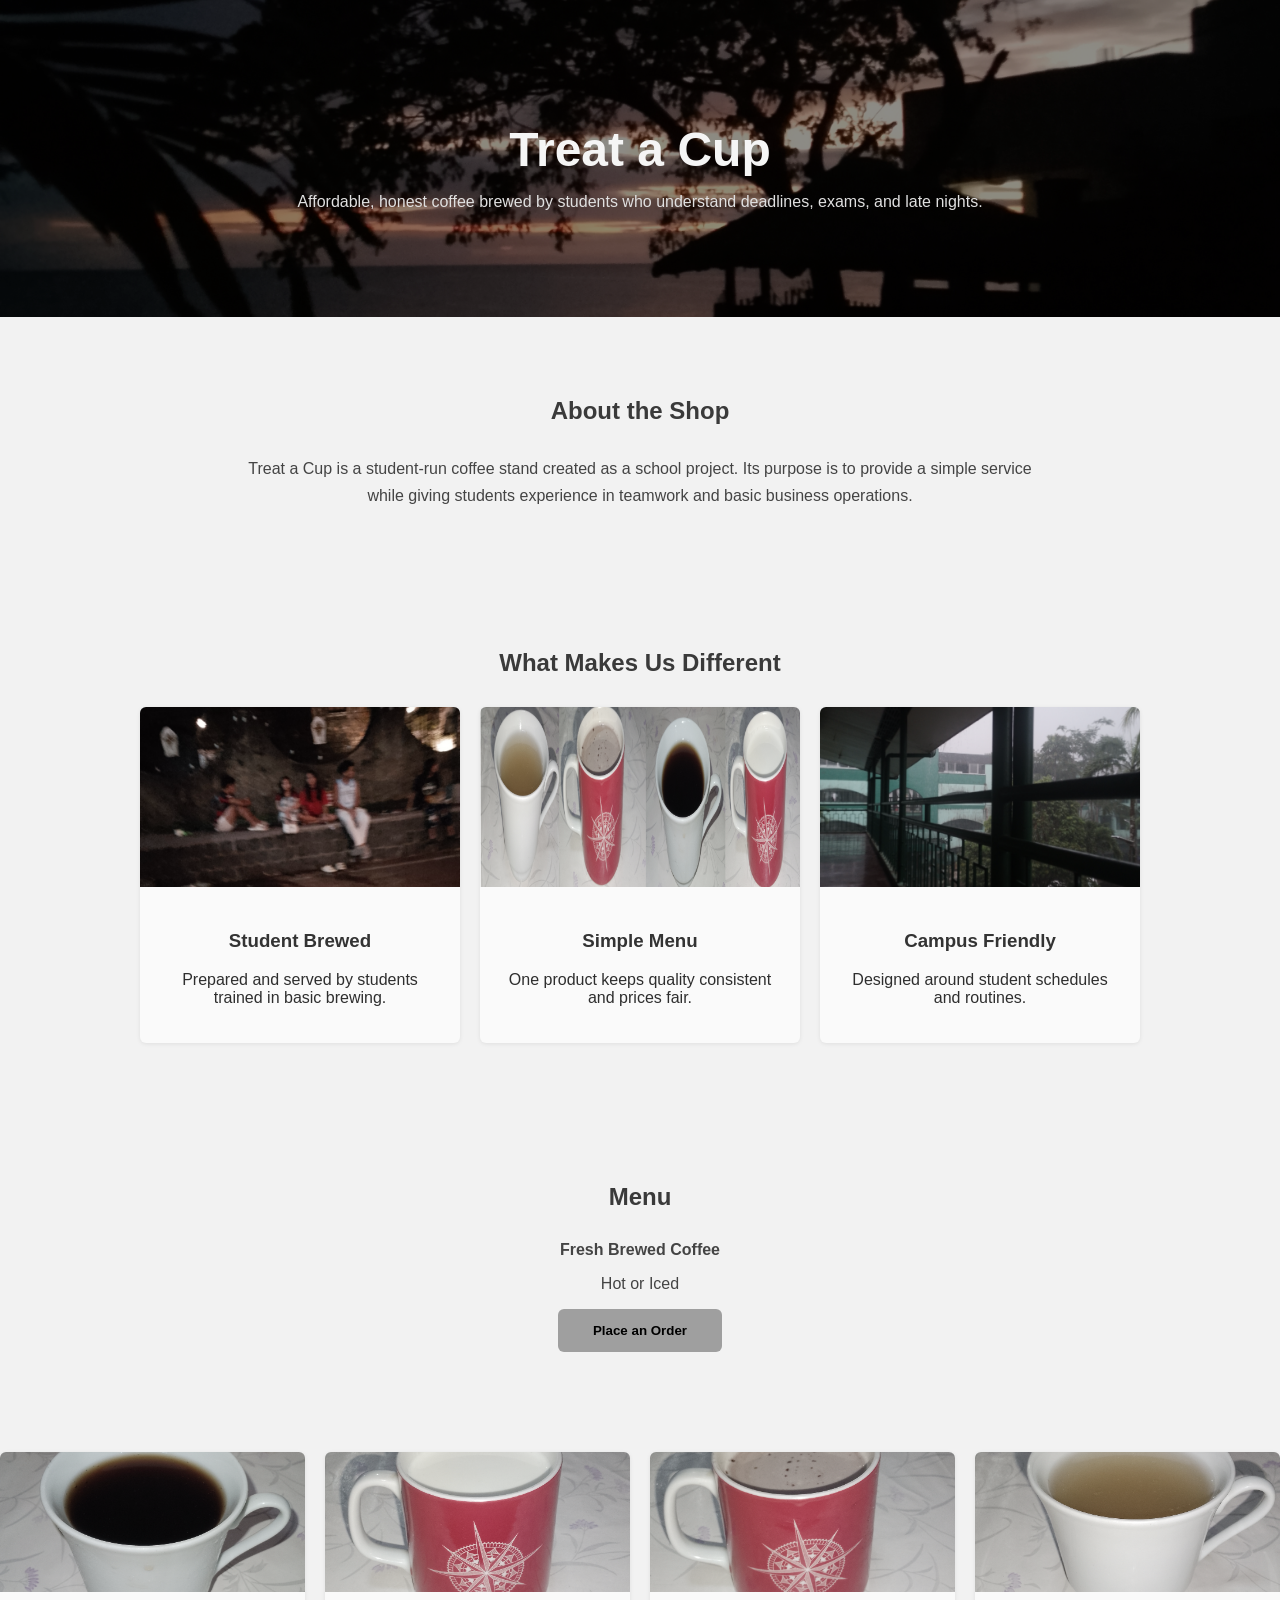
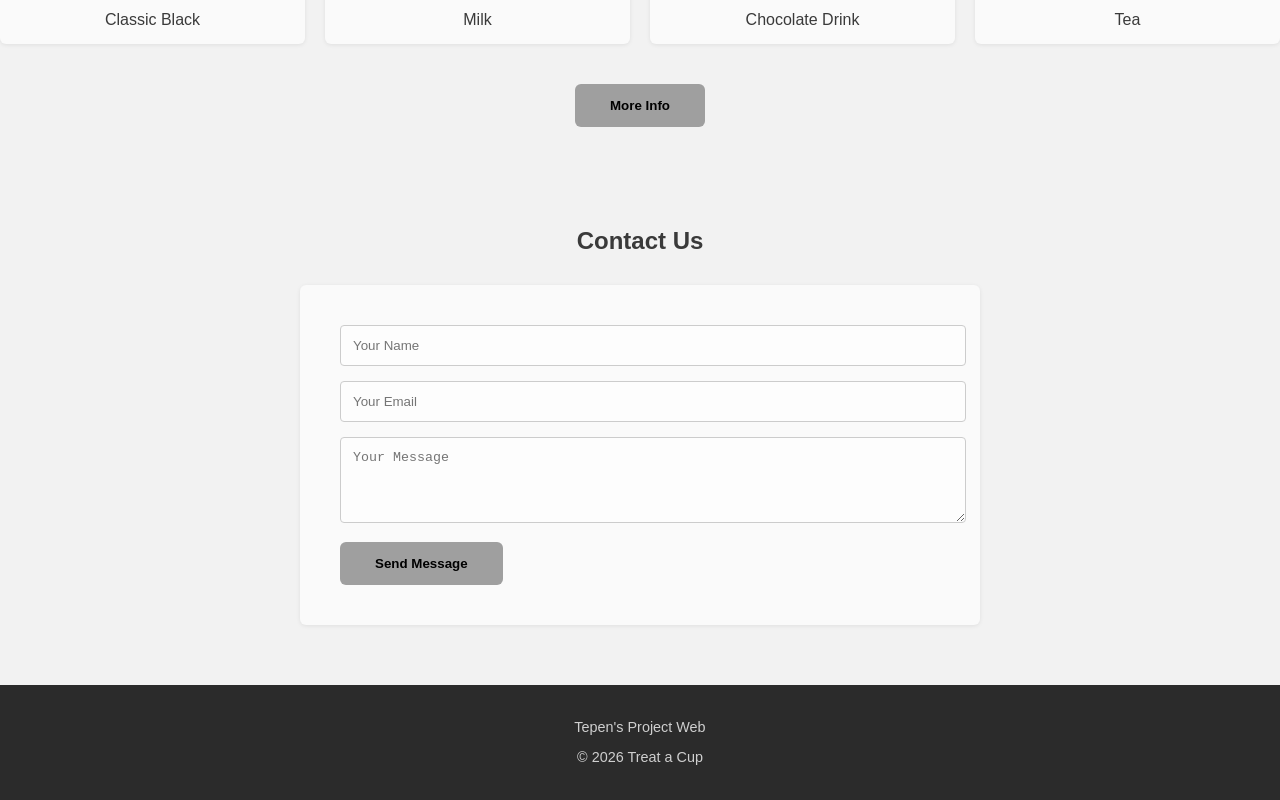
<file: index.html>
<!DOCTYPE html>
<html lang="en">
<head>
    <meta charset="UTF-8">
    <title>Treat a Cup | Student Brewed</title>
    <meta name="viewport" content="width=device-width, initial-scale=1.0">
    <link rel="stylesheet" href="style.css">
</head>
<body>

<header>
    <h1>Treat a Cup</h1>
    <p>Affordable, honest coffee brewed by students who understand deadlines, exams, and late nights.</p>
</header>

<section>
    <h2>About the Shop</h2>
    <p class="center-text">
        Treat a Cup is a student-run coffee stand created as a school project.
        Its purpose is to provide a simple service while giving students
        experience in teamwork and basic business operations.
    </p>
</section>

<section>
    <h2>What Makes Us Different</h2>
    <div class="cards">
        <div class="card">
            <img src="ao.jpg" alt="Student Brewed">
            <div class="card-content">
                <h3>Student Brewed</h3>
                <p>Prepared and served by students trained in basic brewing.</p>
            </div>
        </div>
        <div class="card">
            <img src="tilt.jpg" alt="Simple Menu">
            <div class="card-content">
                <h3>Simple Menu</h3>
                <p>One product keeps quality consistent and prices fair.</p>
            </div>
        </div>
        <div class="card">
            <img src="mrem.jpg" alt="Campus Friendly">
            <div class="card-content">
                <h3>Campus Friendly</h3>
                <p>Designed around student schedules and routines.</p>
            </div>
        </div>
    </div>
</section>

<section class="menu" id="menu">
    <h2>Menu</h2>
    <p><strong>Fresh Brewed Coffee</strong></p>
    <p>Hot or Iced</p>

    <button class="primary-btn" onclick="openOrder()">Place an Order</button>

    <div id="orderBox" class="order-box hidden">

        <h3>Choose Your Coffee</h3>
        <div class="options">
            <label><input type="radio" name="coffee" value="Classic Black"> Classic Black</label>
            <label><input type="radio" name="coffee" value="Milk"> Milk</label>
            <label><input type="radio" name="coffee" value="Chocolate"> Chocolate</label>
            <label><input type="radio" name="coffee" value="Tea"> Tea</label>
        </div>

        <h3>Sugar Level</h3>
        <div class="options">
            <label><input type="radio" name="sugar" value="0%"> 0%</label>
            <label><input type="radio" name="sugar" value="25%"> 25%</label>
            <label><input type="radio" name="sugar" value="50%"> 50%</label>
            <label><input type="radio" name="sugar" value="100%"> 100%</label>
        </div>

        <h3>Ice Option</h3>
        <div class="options">
            <label><input type="radio" name="ice" value="No"> No Ice</label>
            <label><input type="radio" name="ice" value="Yes"> Add Ice (+₱5)</label>
        </div>
        <button onclick="proceedToPayment()">Proceed to Payment</button>

</section>

<div class="menu-items">
    <div class="menu-item"><img src="blackc.jpg" alt=""><p>Classic Black</p></div>
    <div class="menu-item"><img src="milk.jpg" alt=""><p>Milk</p></div>
    <div class="menu-item"><img src="choco.jpg" alt=""><p>Chocolate Drink</p></div>
    <div class="menu-item"><img src="tea.jpg" alt=""><p>Tea</p></div>
</div>

<div class="more-info-wrapper"><button onclick="toggleDetails()">More Info</button></div>
<p id="details" class="hidden">All flavors are made using the same base brew. Adjusted only with milk, and sugar to keep preparation simple and consistent.</p>

<section>
    <h2>Contact Us</h2>
    <div class="contact">
        <form onsubmit="submitContactForm(event)">
            <input type="text" id="contactName" placeholder="Your Name" required>
            <input type="email" id="contactEmail" placeholder="Your Email" required>
            <textarea rows="4" id="contactMessage" placeholder="Your Message"></textarea>
            <button type="submit">Send Message</button>
        </form>
        <p id="formMessage" class="hidden">**This contact form is for demonstration purposes only.**</p>
    </div>
</section>

<footer>
    <p>Tepen's Project Web</p>
    <p>© 2026 Treat a Cup</p>
</footer>

<div id="receiptOverlay" class="overlay hidden">
    <div class="receipt">
        <div id="receiptContent"></div>
        <button onclick="closeReceipt()">Close</button>
    </div>
</div>

<script src="script.js"></script>
</body>
</html>
</file>
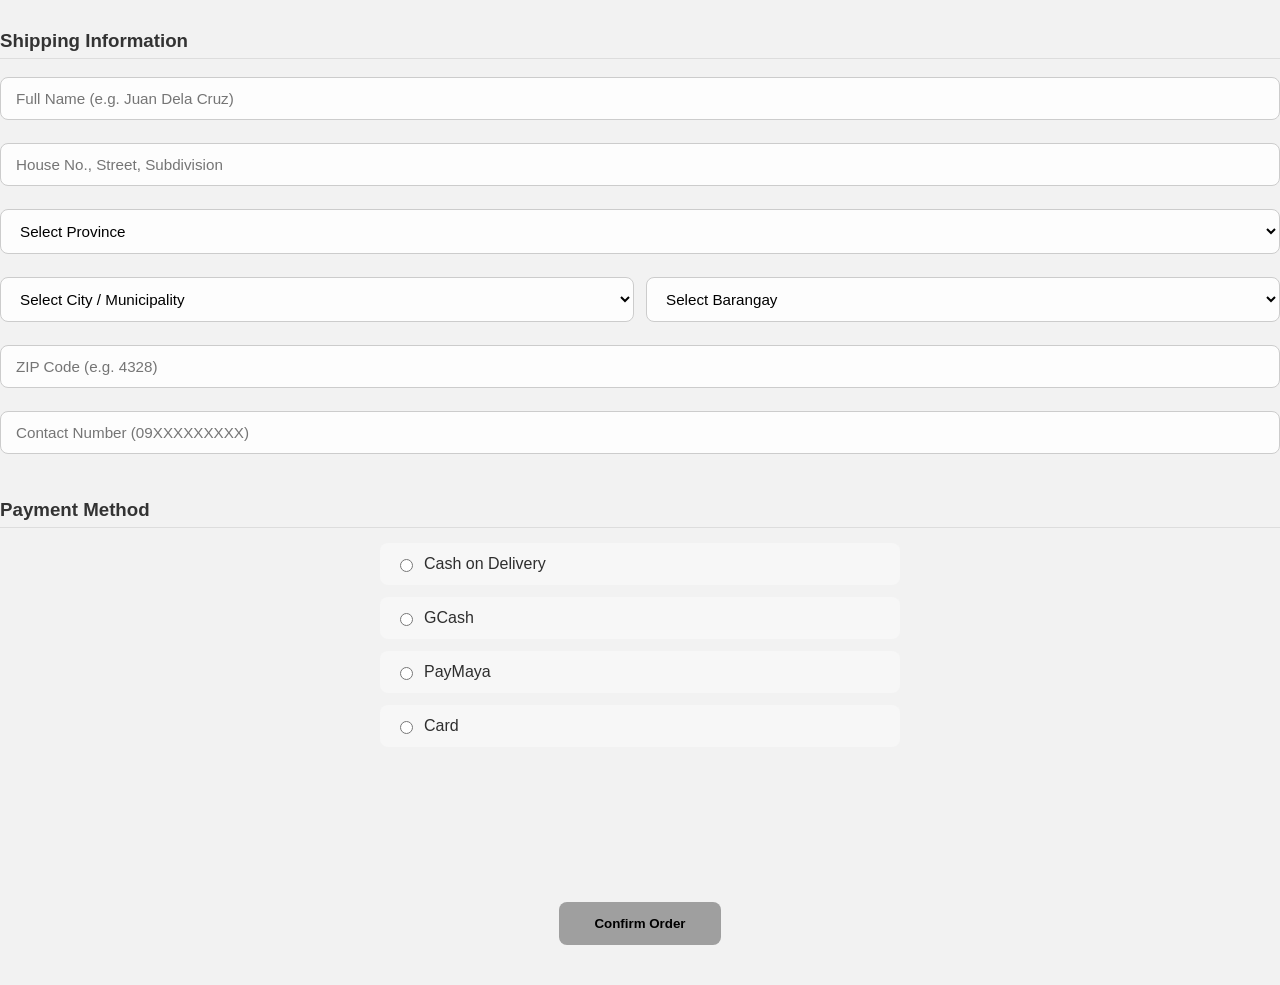
<file: pay.html>
<!DOCTYPE html>
<html lang="en">
<head>
    <meta charset="UTF-8">
    <title>Treat a Cup | Payment</title>
    <meta name="viewport" content="width=device-width, initial-scale=1.0">
    <link rel="stylesheet" href="pay.css">
</head>
<body>

<section class="order-box">
    <h3>Shipping Information</h3>

    <input type="text" id="fullName" placeholder="Full Name (e.g. Juan Dela Cruz)" required>
    <input type="text" id="street" placeholder="House No., Street, Subdivision" required>

    <select id="province" required>
        <option value="">Select Province</option>
        <option value="Quezon">Quezon</option>
    </select>

    <div class="row">
        <select id="municipality" required>
            <option value="">Select City / Municipality</option>
            <option value="Lucban">Lucban</option>
        </select>

        <select id="barangay" required>
            <option value="">Select Barangay</option>
            <option value="Bagumbayan">Bagumbayan</option>
            <option value="Cahig">Cahig</option>
            <option value="Gugo">Gugo</option>
            <option value="Ibabang Ilog">Ibabang Ilog</option>
            <option value="Kalawitan">Kalawitan</option>
            <option value="Lilio">Lilio</option>
            <option value="Loob">Loob</option>
            <option value="Lusacan">Lusacan</option>
            <option value="Malabanan">Malabanan</option>
            <option value="Mangyan">Mangyan</option>
            <option value="Mayorga">Mayorga</option>
            <option value="Maysapan">Maysapan</option>
            <option value="Pangol">Pangol</option>
            <option value="Poblacion I">Poblacion I</option>
            <option value="Poblacion II">Poblacion II</option>
            <option value="San Antonio">San Antonio</option>
            <option value="San Isidro">San Isidro</option>
            <option value="San Roque">San Roque</option>
            <option value="Santa Cruz">Santa Cruz</option>
            <option value="Santa Filomena">Santa Filomena</option>
            <option value="Santo Domingo">Santo Domingo</option>
            <option value="Santo Niño">Santo Niño</option>
            <option value="Sapang Kawayan">Sapang Kawayan</option>
            <option value="Tangkay">Tangkay</option>
        </select>
    </div>

    <input type="text" id="zip" placeholder="ZIP Code (e.g. 4328)" required>
    <input type="text" id="recipientPhone" placeholder="Contact Number (09XXXXXXXXX)" required>
<h3>Payment Method</h3>
<div class="options payment-options">
    <label><input type="radio" name="payment" value="Cash" onclick="togglePayment()"> Cash on Delivery</label>
    <label><input type="radio" name="payment" value="GCash" onclick="togglePayment()"> GCash</label>
    <label><input type="radio" name="payment" value="PayMaya" onclick="togglePayment()"> PayMaya</label>
    <label><input type="radio" name="payment" value="Card" onclick="togglePayment()"> Card</label>
</div>

<div id="ewalletBox" class="hidden payment-box">
    <input type="text" id="ewalletNumber" placeholder="Mobile Number (09XXXXXXXXX)">
</div>

<div id="cardBox" class="hidden payment-box">
    <input type="text" id="cardNumber" placeholder="Card Number (16 digits)">
    <input type="text" id="expiry" placeholder="MM/YY">
    <input type="text" id="cvv" placeholder="CVV">
    <input type="text" id="location" placeholder="Billing Location (optional)">
</div>

<button type="button" class="primary-btn" onclick="submitOrder()">Confirm Order</button>

</section>

<!-- Receipt Overlay -->
<div id="receiptOverlay" class="overlay hidden">
    <div class="receipt">
        <div id="receiptContent"></div>
        <button onclick="closeReceipt()">Close</button>
    </div>
</div>

<script src="pay.js"></script>
</body>
</html>
</file>
<file: style.css>
/* General page styling */
body {
    margin: 0;
    font-family: Arial, sans-serif;
    background-color: #f2f2f2;
    color: #2e2e2e;
}

/* Header / hero section */
header {
    background: linear-gradient(rgba(0,0,0,0.45), rgba(0,0,0,0.45)),
                url("bg.jpg");
    background-size: cover;
    background-position: center;
    color: #f5f5f5;
    padding: 90px 20px;
    text-align: center;
}

header h1 {
    font-size: 3rem;
    margin-bottom: 10px;
}

header p {
    color: #e0e0e0;
}

/* Buttons */
button, .primary-btn {
    padding: 14px 35px;
    border: none;
    border-radius: 6px;
    background-color: #9f9f9f;
    color: black;
    font-weight: bold;
    cursor: pointer;
    transition: background 0.3s, transform 0.2s;
}

button:hover, .primary-btn:hover {
    transform: translateY(-2px);
}

/* Section layout */
section {
    padding: 60px 20px;
    max-width: 1000px;
    margin: auto;
}

/* Headings */
h2 {
    text-align: center;
    color: #3a3a3a;
    margin-bottom: 30px;
}

/* Centered paragraph text */
.center-text {
    max-width: 800px;
    margin: auto;
    line-height: 1.7;
    text-align: center;
    color: #444;
}

/* Cards */
.cards {
    display: grid;
    grid-template-columns: repeat(auto-fit, minmax(250px, 1fr));
    gap: 20px;
}

.card {
    background-color: #fafafa;
    border-radius: 6px;
    overflow: hidden;
    box-shadow: 0 1px 4px rgba(0,0,0,0.08);
    transition: transform 0.3s;
}

.card:hover { transform: translateY(-3px); }

.card img {
    width: 100%;
    height: 180px;
    object-fit: cover;
    filter: grayscale(30%);
}

.card-content {
    padding: 20px;
    text-align: center;
}

.card-content h3 { color: #333; }

/* Menu section */
.menu { text-align: center; }

.menu p { color: #444; }

/* Menu items grid */
.menu-items {
    display: grid;
    grid-template-columns: repeat(auto-fit, minmax(180px, 1fr));
    gap: 20px;
    margin: 40px 0;
}

.menu-item {
    background-color: #fafafa;
    border-radius: 6px;
    overflow: hidden;
    box-shadow: 0 1px 4px rgba(0,0,0,0.08);
    text-align: center;
}

.menu-item img {
    width: 100%;
    height: 140px;
    object-fit: cover;
    filter: grayscale(35%);
}

.menu-item p {
    margin: 15px 0;
    color: #3a3a3a;
    font-weight: 500;
}

/* Order Box */
.order-box {
    background: #ffffff;
    border-radius: 12px;
    padding: 30px;
    max-width: 500px;
    margin: 30px auto;
    box-shadow: 0 6px 18px rgba(0,0,0,0.08);
    transition: all 0.3s ease;
    text-align: left;
}

.order-box h3 {
    margin-bottom: 15px;
    color: #333;
    border-bottom: 1px solid #eee;
    padding-bottom: 5px;
}

/* Inputs and textareas inside order box */
.order-box input[type="text"],
.order-box textarea {
    width: 100%;
    padding: 12px;
    margin: 8px 0 15px 0;
    border-radius: 6px;
    border: 1px solid #ccc;
    font-size: 0.95rem;
    background-color: #fdfdfd;
    box-sizing: border-box;
    display: block;
}

.order-box input[type="text"]:focus,
.order-box textarea:focus {
    outline: none;
    border-color: #8a8a8a;
    box-shadow: 0 0 0 2px rgba(0,0,0,0.05);
}

.order-box textarea {
    resize: vertical;
    min-height: 60px;
}

/* Radio options */
.options {
    display: flex;
    flex-wrap: wrap;
    gap: 12px;
    margin-bottom: 20px;
}

.options label {
    flex: 1 1 45%;
    padding: 12px 15px;
    background: #f7f7f7;
    border-radius: 8px;
    cursor: pointer;
    display: flex;
    align-items: center;
    gap: 8px;
    transition: background 0.2s, transform 0.2s;
}

.options label:hover {
    background: #e8e8e8;
    transform: translateY(-2px);
}

.options input[type="radio"] {
    accent-color: #8a8a8a;
}

/* Payment Boxes */
#ewalletBox, #cardBox {
    background: #f9f9f9;
    padding: 20px;
    border-radius: 10px;
    margin-bottom: 20px;
}

#ewalletBox input, #cardBox input {
    width: 100%;
    padding: 12px;
    margin-top: 8px;
    margin-bottom: 12px;
    border-radius: 8px;
    border: 1px solid #ccc;
    font-size: 0.95rem;
}

/* More Info */
.more-info-wrapper {
    display: flex;
    justify-content: center;
    margin: 20px 0;
}

/* Overlay receipt */
.overlay {
    position: fixed;
    top: 0;
    left: 0;
    width: 100%;
    height: 100%;
    background: rgba(0,0,0,0.4);
    display: flex;
    align-items: center;
    justify-content: center;
    z-index: 999;
}

.receipt {
    background: #fff;
    width: 320px;
    padding: 20px;
    border-radius: 12px;
    font-family: Arial, sans-serif;
    color: #333;
    text-align: left;
}

.receipt h2 {
    text-align: center;
    margin-bottom: 15px;
}

.receipt p { margin: 6px 0; }

.receipt .total {
    font-weight: bold;
    font-size: 16px;
}

.receipt button {
    width: 100%;
    padding: 12px;
    border: none;
    border-radius: 8px;
    background: #9f9f9f;
    color: black;
    font-weight: bold;
    cursor: pointer;
    margin-top: 12px;
}

/* Contact Form */
.contact {
    background-color: #fafafa;
    padding: 40px;
    border-radius: 6px;
    max-width: 600px;
    margin: auto;
    box-shadow: 0 1px 4px rgba(0,0,0,0.08);
}

.contact input,
.contact textarea {
    width: 100%;
    padding: 12px;
    margin-bottom: 15px;
    border-radius: 4px;
    border: 1px solid #ccc;
    background-color: #fdfdfd;
}

/* Footer */
footer {
    background-color: #2b2b2b;
    color: #cfcfcf;
    text-align: center;
    padding: 20px;
    font-size: 0.9rem;
}

/* Utility */
.hidden { display: none; }

/* Responsive */
@media(max-width: 480px){
    .options label { flex: 1 1 100%; }
}

/* Delivery dropdowns (Barangay & Sitio/Purok) *//* Style for dropdowns (barangay & sitio) */
.order-box select {
    width: 100%;
    padding: 12px 15px;
    margin: 8px 0 15px 0;
    border-radius: 8px;
    border: 1px solid #ccc;
    background-color: #fdfdfd;
    font-size: 0.95rem;
    appearance: none; /* removes default arrow on some browsers */
    -webkit-appearance: none;
    -moz-appearance: none;
    cursor: pointer;
    box-sizing: border-box;
    transition: border-color 0.25s, box-shadow 0.25s;
}

/* Focus effect */
.order-box select:focus {
    outline: none;
    border-color: #8a8a8a;
    box-shadow: 0 0 0 2px rgba(0,0,0,0.05);
}

/* Optional: add a custom arrow */
.order-box select {
    background-image: url("data:image/svg+xml;utf8,<svg fill='black' height='12' viewBox='0 0 24 24' width='12' xmlns='http://www.w3.org/2000/svg'><path d='M7 10l5 5 5-5z'/></svg>");
    background-repeat: no-repeat;
    background-position: right 12px center;
    background-size: 12px;
}

.row {
  display: flex;
  gap: 12px;
}

.row select {
  flex: 1;
}
</file>
<file: pay.css>
/* Page base */
body {
    margin: 0;
    font-family: Arial, sans-serif;
    background-color: #f2f2f2;
    color: #2e2e2e;
}

/* Main container */
body > h3,
body > input,
body > select,
body > .row,
.options,
#ewalletBox,
#cardBox,
.primary-btn {
    max-width: 520px;
    margin-left: auto;
    margin-right: auto;
    display: block;
}

/* Section titles */
h3 {
    margin-top: 30px;
    margin-bottom: 10px;
    color: #333;
    border-bottom: 1px solid #ddd;
    padding-bottom: 6px;
}

/* Inputs & selects */
input[type="text"],
select {
    width: 100%;
    padding: 12px 15px;
    margin: 8px 0 15px 0;
    border-radius: 8px;
    border: 1px solid #ccc;
    font-size: 0.95rem;
    background-color: #fdfdfd;
    box-sizing: border-box;
}

input[type="text"]:focus,
select:focus {
    outline: none;
    border-color: #8a8a8a;
    box-shadow: 0 0 0 2px rgba(0,0,0,0.05);
}

/* Row layout */
.row {
    display: flex;
    gap: 12px;
}

.row select {
    flex: 1;
}

/* Payment options */
.options {
    display: flex;
    flex-wrap: wrap;
    gap: 12px;
    margin: 15px auto 25px auto;
}

.options label {
    flex: 1 1 45%;
    padding: 12px 15px;
    background: #f7f7f7;
    border-radius: 8px;
    cursor: pointer;
    display: flex;
    align-items: center;
    gap: 8px;
    transition: background 0.2s, transform 0.2s;
}

.options label:hover {
    background: #e8e8e8;
    transform: translateY(-2px);
}

.options input[type="radio"] {
    accent-color: #8a8a8a;
}

/* Payment boxes */
#ewalletBox,
#cardBox {
    background: #f9f9f9;
    padding: 20px;
    border-radius: 12px;
    margin-bottom: 25px;
    box-shadow: 0 1px 4px rgba(0,0,0,0.05);
}

#ewalletBox input,
#cardBox input {
    margin-bottom: 12px;
}

/* Confirm button */
.primary-btn {
    padding: 14px 35px;
    border: none;
    border-radius: 8px;
    background-color: #9f9f9f;
    color: black;
    font-weight: bold;
    cursor: pointer;
    transition: background 0.3s, transform 0.2s;
    margin-bottom: 40px;
}

.primary-btn:hover {
    transform: translateY(-2px);
}

/* Utility */
.hidden {
    display: none;
}

/* Mobile */
@media (max-width: 480px) {
    .options label {
        flex: 1 1 100%;
    }

    body {
        padding: 0 15px;
    }
}
.payment-box {
    max-height: 0;
    overflow: hidden;
    transition: max-height 0.4s ease, opacity 0.4s ease;
    opacity: 0;
    margin-top: 0;
}

.payment-box.active {
    max-height: 500px; /* enough for all inputs */
    opacity: 1;
    margin-top: 10px;
}

.hidden {
    display: none; /* keep for elements like receipt overlay */
}
</file>
